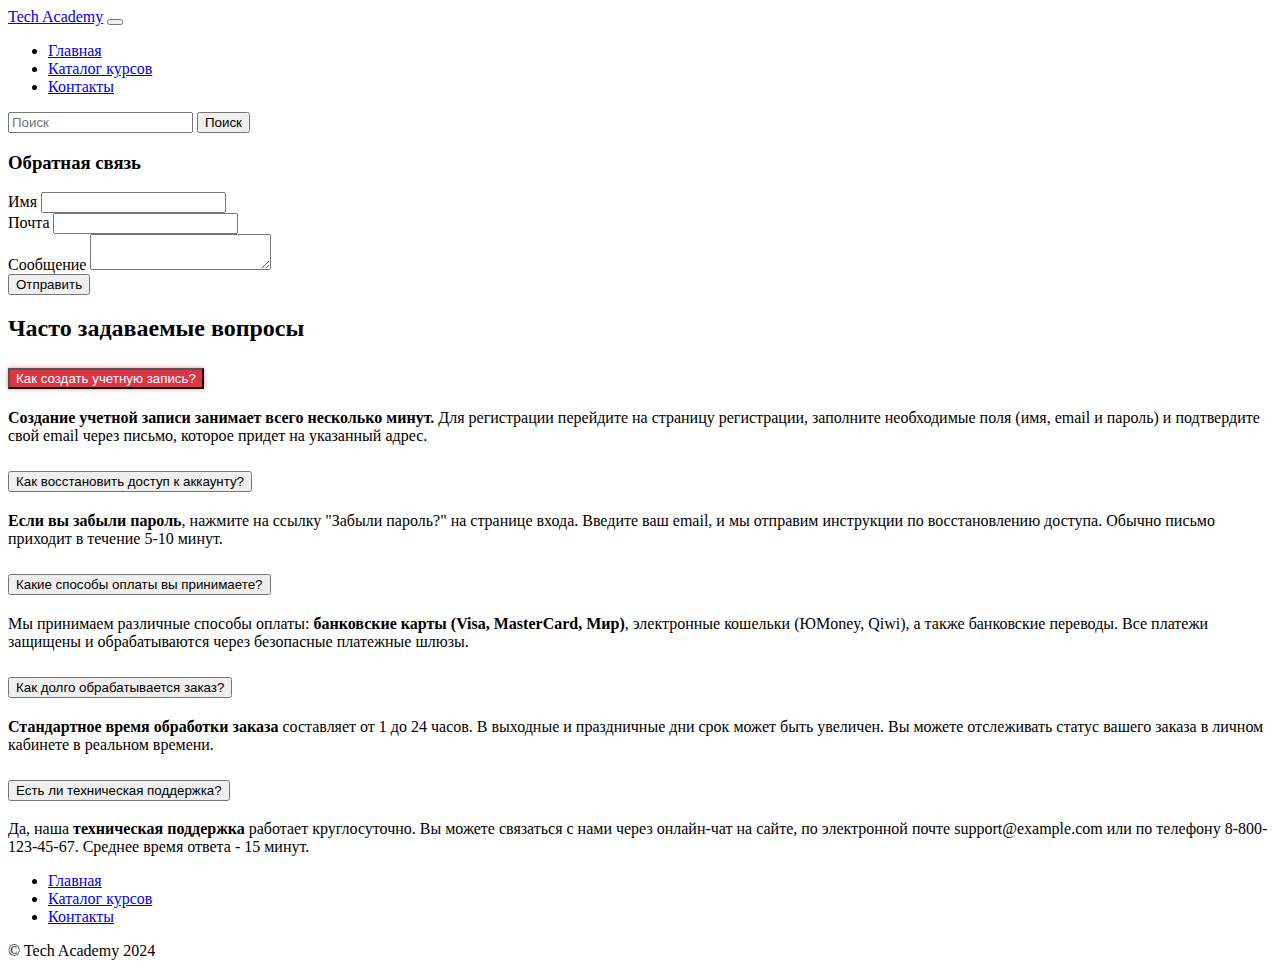
<file: contacts-page.html>
<!DOCTYPE html>
<html lang="en">

<head>
    <meta charset="UTF-8">
    <meta name="viewport" content="width=device-width, initial-scale=1.0">
    <link href="https://cdn.jsdelivr.net/npm/bootstrap@5.3.8/dist/css/bootstrap.min.css" rel="stylesheet"
        integrity="sha384-sRIl4kxILFvY47J16cr9ZwB07vP4J8+LH7qKQnuqkuIAvNWLzeN8tE5YBujZqJLB" crossorigin="anonymous">
    <link rel="stylesheet" href="./css/style.css">
    <title>Document</title>
</head>

<body>
    <header>
        <nav class="navbar navbar-expand-lg bg-body-tertiary">
            <div class="container-fluid">
                <a class="navbar-brand" href="./main.html">Tech Academy</a>
                <button class="navbar-toggler" type="button" data-bs-toggle="collapse"
                    data-bs-target="#navbarSupportedContent" aria-controls="navbarSupportedContent"
                    aria-expanded="false" aria-label="Toggle navigation">
                    <span class="navbar-toggler-icon"></span>
                </button>
                <div class="collapse navbar-collapse" id="navbarSupportedContent">
                    <ul class="navbar-nav me-auto mb-2 mb-lg-0">
                        <li class="nav-item">
                            <a class="nav-link active" aria-current="page" href="./main.html">Главная</a>
                        </li>
                        <li class="nav-item">
                            <a class="nav-link" href="./course-page.html">Каталог курсов</a>
                        </li>
                        <li class="nav-item">
                            <a class="nav-link" href="./contacts-page.html">Контакты</a>
                        </li>
                    </ul>
                    <form class="d-flex" role="search">
                        <input class="form-control me-2" type="search" placeholder="Поиск" aria-label="Search" />
                        <button class="btn btn-outline-success" type="submit">Поиск</button>
                    </form>
                </div>
            </div>
        </nav>
    </header>
    <main>
        <section>
            <div class="container mt-5 d-flex justify-content-center">
                <form class="border border-danger p-3 rounded-4 w-50 ">
                    <h3 class="text text-center">Обратная связь</h3>
                    <div class="mb-3">
                        <label class="form-label">Имя</label>
                        <input type="text" class="form-control feedback">
                    </div>
                    <div class="mb-3">
                        <label class="form-label">Почта</label>
                        <input type="email" class="form-control feedback">
                    </div>
                    <div class="mb-3">
                        <label class="form-label">Сообщение</label>
                        <textarea class="form-control feedback"></textarea>
                    </div>
                    <div class="d-flex justify-content-center">
                        <button type="submit" class="btn btn-danger">Отправить</button>
                    </div>
                </form>
            </div>
        </section>
        <section>
            <div class="container mt-5 w-50">
                <h2 class="text-center mb-4">Часто задаваемые вопросы</h2>
                <div class="accordion">
                    <div class="accordion-item">
                        <h2 class="accordion-header" id="headingOne">
                            <button class="accordion-button" type="button" data-bs-toggle="collapse"
                                data-bs-target="#collapseOne" aria-expanded="true" aria-controls="collapseOne">
                                Как создать учетную запись?
                            </button>
                        </h2>
                        <div id="collapseOne" class="accordion-collapse collapse show" aria-labelledby="headingOne"
                            data-bs-parent="#faqAccordion">
                            <div class="accordion-body">
                                <strong>Создание учетной записи занимает всего несколько минут.</strong> Для регистрации
                                перейдите на страницу регистрации, заполните необходимые поля (имя, email и пароль)
                                и подтвердите свой email через письмо, которое придет на указанный адрес.
                            </div>
                        </div>
                    </div>
                    <div class="accordion-item">
                        <h2 class="accordion-header" id="headingTwo">
                            <button class="accordion-button collapsed" type="button" data-bs-toggle="collapse"
                                data-bs-target="#collapseTwo" aria-expanded="false" aria-controls="collapseTwo">
                                Как восстановить доступ к аккаунту?
                            </button>
                        </h2>
                        <div id="collapseTwo" class="accordion-collapse collapse" aria-labelledby="headingTwo"
                            data-bs-parent="#faqAccordion">
                            <div class="accordion-body">
                                <strong>Если вы забыли пароль</strong>, нажмите на ссылку "Забыли пароль?" на странице
                                входа.
                                Введите ваш email, и мы отправим инструкции по восстановлению доступа. Обычно письмо
                                приходит в течение 5-10 минут.
                            </div>
                        </div>
                    </div>
                    <div class="accordion-item">
                        <h2 class="accordion-header" id="headingThree">
                            <button class="accordion-button collapsed" type="button" data-bs-toggle="collapse"
                                data-bs-target="#collapseThree" aria-expanded="false" aria-controls="collapseThree">
                                Какие способы оплаты вы принимаете?
                            </button>
                        </h2>
                        <div id="collapseThree" class="accordion-collapse collapse" aria-labelledby="headingThree"
                            data-bs-parent="#faqAccordion">
                            <div class="accordion-body">
                                Мы принимаем различные способы оплаты: <strong>банковские карты (Visa, MasterCard,
                                    Мир)</strong>,
                                электронные кошельки (ЮMoney, Qiwi), а также банковские переводы. Все платежи защищены
                                и обрабатываются через безопасные платежные шлюзы.
                            </div>
                        </div>
                    </div>
                    <div class="accordion-item">
                        <h2 class="accordion-header" id="headingFour">
                            <button class="accordion-button collapsed" type="button" data-bs-toggle="collapse"
                                data-bs-target="#collapseFour" aria-expanded="false" aria-controls="collapseFour">
                                Как долго обрабатывается заказ?
                            </button>
                        </h2>
                        <div id="collapseFour" class="accordion-collapse collapse" aria-labelledby="headingFour"
                            data-bs-parent="#faqAccordion">
                            <div class="accordion-body">
                                <strong>Стандартное время обработки заказа</strong> составляет от 1 до 24 часов.
                                В выходные и праздничные дни срок может быть увеличен. Вы можете отслеживать статус
                                вашего заказа в личном кабинете в реальном времени.
                            </div>
                        </div>
                    </div>
                    <div class="accordion-item">
                        <h2 class="accordion-header" id="headingFive">
                            <button class="accordion-button collapsed" type="button" data-bs-toggle="collapse"
                                data-bs-target="#collapseFive" aria-expanded="false" aria-controls="collapseFive">
                                Есть ли техническая поддержка?
                            </button>
                        </h2>
                        <div id="collapseFive" class="accordion-collapse collapse" aria-labelledby="headingFive"
                            data-bs-parent="#faqAccordion">
                            <div class="accordion-body">
                                Да, наша <strong>техническая поддержка</strong> работает круглосуточно. Вы можете
                                связаться с нами через онлайн-чат на сайте, по электронной почте support@example.com
                                или по телефону 8-800-123-45-67. Среднее время ответа - 15 минут.
                            </div>
                        </div>
                    </div>
                </div>
            </div>
        </section>
    </main>
    <footer class="bg-secondary text-light d-flex flex-row justify-content-between px-5 pt-3">
        <ul class="d-flex flex-row gap-5 list-unstyled">
            <li>
                <a href="./main.html" class="link-light text-decoration-none">Главная</a>
            </li>
            <li>
                <a href="./course-page.html" class="link-light text-decoration-none">Каталог курсов</a>
            </li>
            <li>
                <a href="./contacts-page.html" class="link-light text-decoration-none">Контакты</a>
            </li>
        </ul>
        <div class="text-center">&copy Tech Academy 2024</div>
    </footer>

    <script src="https://cdn.jsdelivr.net/npm/bootstrap@5.3.8/dist/js/bootstrap.bundle.min.js"
        integrity="sha384-FKyoEForCGlyvwx9Hj09JcYn3nv7wiPVlz7YYwJrWVcXK/BmnVDxM+D2scQbITxI"
        crossorigin="anonymous"></script>
</body>

</html>
</file>
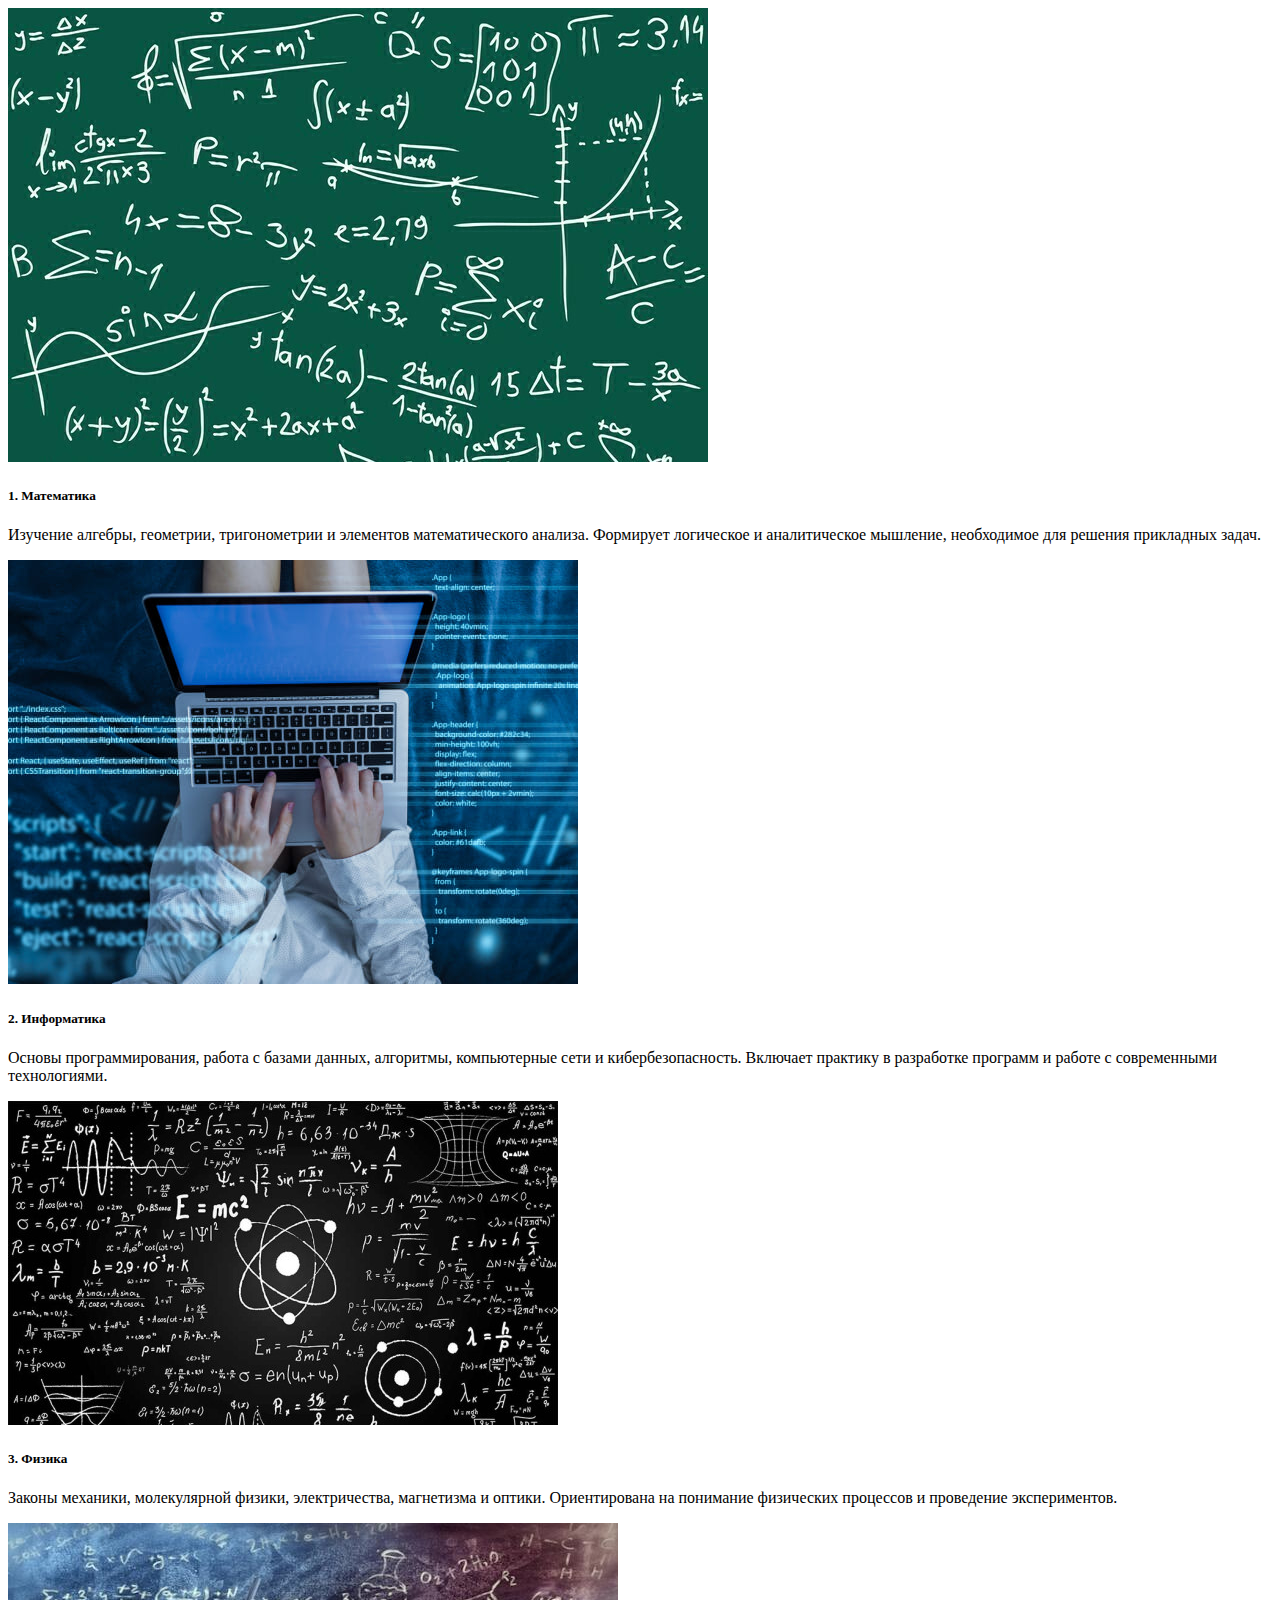
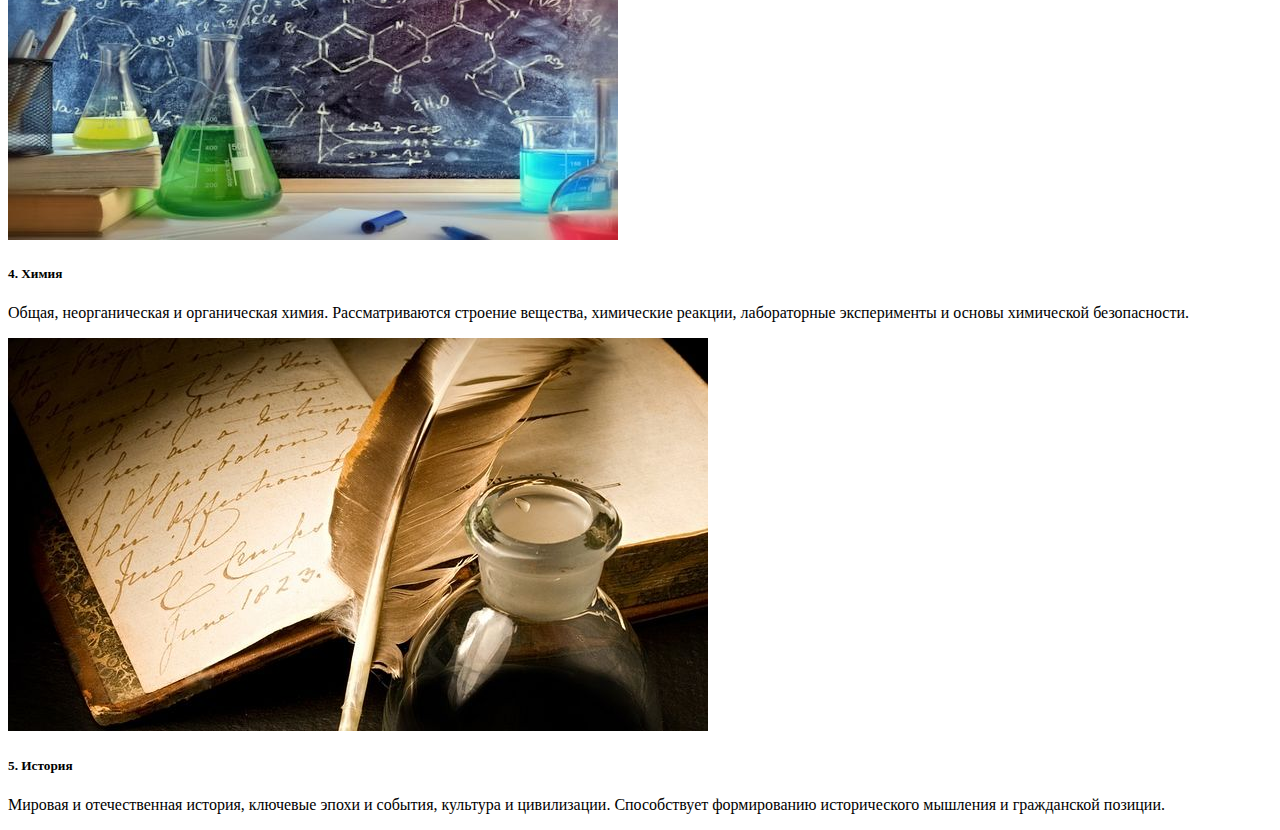
<file: course-page.html>
<!DOCTYPE html>
<html lang="en">
	<head>
		<meta charset="UTF-8" />
		<meta name="viewport" content="width=device-width, initial-scale=1.0" />
		<title>Document</title>
		<link
			href="https://cdn.jsdelivr.net/npm/bootstrap@5.3.8/dist/css/bootstrap.min.css"
			rel="stylesheet"
			integrity="sha384-sRIl4kxILFvY47J16cr9ZwB07vP4J8+LH7qKQnuqkuIAvNWLzeN8tE5YBujZqJLB"
			crossorigin="anonymous"
		/>
		<script
			src="https://cdn.jsdelivr.net/npm/@popperjs/core@2.11.8/dist/umd/popper.min.js"
			integrity="sha384-I7E8VVD/ismYTF4hNIPjVp/Zjvgyol6VFvRkX/vR+Vc4jQkC+hVqc2pM8ODewa9r"
			crossorigin="anonymous"
			defer
		></script>
		<script
			src="https://cdn.jsdelivr.net/npm/bootstrap@5.3.8/dist/js/bootstrap.min.js"
			integrity="sha384-G/EV+4j2dNv+tEPo3++6LCgdCROaejBqfUeNjuKAiuXbjrxilcCdDz6ZAVfHWe1Y"
			crossorigin="anonymous"
			defer
		></script>
	</head>
	<body>
		<header></header>
		<main>
			<section
				id="course-list"
				class="d-flex flex-column mt-5 g-5 w-75 m-auto"
			>
				<div class="card mb-3">
					<div class="row g-0">
						<div class="col-md-4">
							<img
								src="./img/course/1.jpg"
								class="img-fluid rounded-start"
								alt="Математика"
							/>
						</div>
						<div class="col-md-8">
							<div class="card-body">
								<h5 class="card-title">1. Математика</h5>
								<p class="card-text">
									Изучение алгебры, геометрии, тригонометрии и
									элементов математического анализа. Формирует
									логическое и аналитическое мышление,
									необходимое для решения прикладных задач.
								</p>
							</div>
						</div>
					</div>
				</div>
				<div class="card mb-3">
					<div class="row g-0">
						<div class="col-md-4">
							<img
								src="./img/course/2.jpg"
								class="img-fluid rounded-start"
								alt="Информатика"
							/>
						</div>
						<div class="col-md-8">
							<div class="card-body">
								<h5 class="card-title">2. Информатика</h5>
								<p class="card-text">
									Основы программирования, работа с базами
									данных, алгоритмы, компьютерные сети и
									кибербезопасность. Включает практику в
									разработке программ и работе с современными
									технологиями.
								</p>
							</div>
						</div>
					</div>
				</div>
				<div class="card mb-3">
					<div class="row g-0">
						<div class="col-md-4">
							<img
								src="./img/course/3.jpg"
								class="img-fluid rounded-start"
								alt="Физика"
							/>
						</div>
						<div class="col-md-8">
							<div class="card-body">
								<h5 class="card-title">3. Физика</h5>
								<p class="card-text">
									Законы механики, молекулярной физики,
									электричества, магнетизма и оптики.
									Ориентирована на понимание физических
									процессов и проведение экспериментов.
								</p>
							</div>
						</div>
					</div>
				</div>
				<div class="card mb-3">
					<div class="row g-0">
						<div class="col-md-4">
							<img
								src="./img/course/4.jpg"
								class="img-fluid rounded-start"
								alt="Химия"
							/>
						</div>
						<div class="col-md-8">
							<div class="card-body">
								<h5 class="card-title">4. Химия</h5>
								<p class="card-text">
									Общая, неорганическая и органическая химия.
									Рассматриваются строение вещества,
									химические реакции, лабораторные
									эксперименты и основы химической
									безопасности.
								</p>
							</div>
						</div>
					</div>
				</div>
				<div class="card mb-3">
					<div class="row g-0">
						<div class="col-md-4">
							<img
								src="./img/course/5.jpg"
								class="img-fluid rounded-start"
								alt="История"
							/>
						</div>
						<div class="col-md-8">
							<div class="card-body">
								<h5 class="card-title">5. История</h5>
								<p class="card-text">
									Мировая и отечественная история, ключевые
									эпохи и события, культура и цивилизации.
									Способствует формированию исторического
									мышления и гражданской позиции.
								</p>
							</div>
						</div>
					</div>
				</div>
			</section>
		</main>
		<footer></footer>
	</body>
</html>
</file>
<file: css/style.css>
.feedback:focus {
    border: 1px solid #dc3545;
    outline: none;
    box-shadow: 0 0 4px rgba(255, 0, 0, 0.5);
}

.accordion-button:focus {
    border-color: #dc3545;
    box-shadow: 0 0 4px rgba(255, 0, 0, 0.5);

}

.accordion-button:not(.collapsed) {
    background-color: #dc3545;
    color: white;
    box-shadow: 0 0 4px rgba(255, 0, 0, 0.5);

}
</file>
